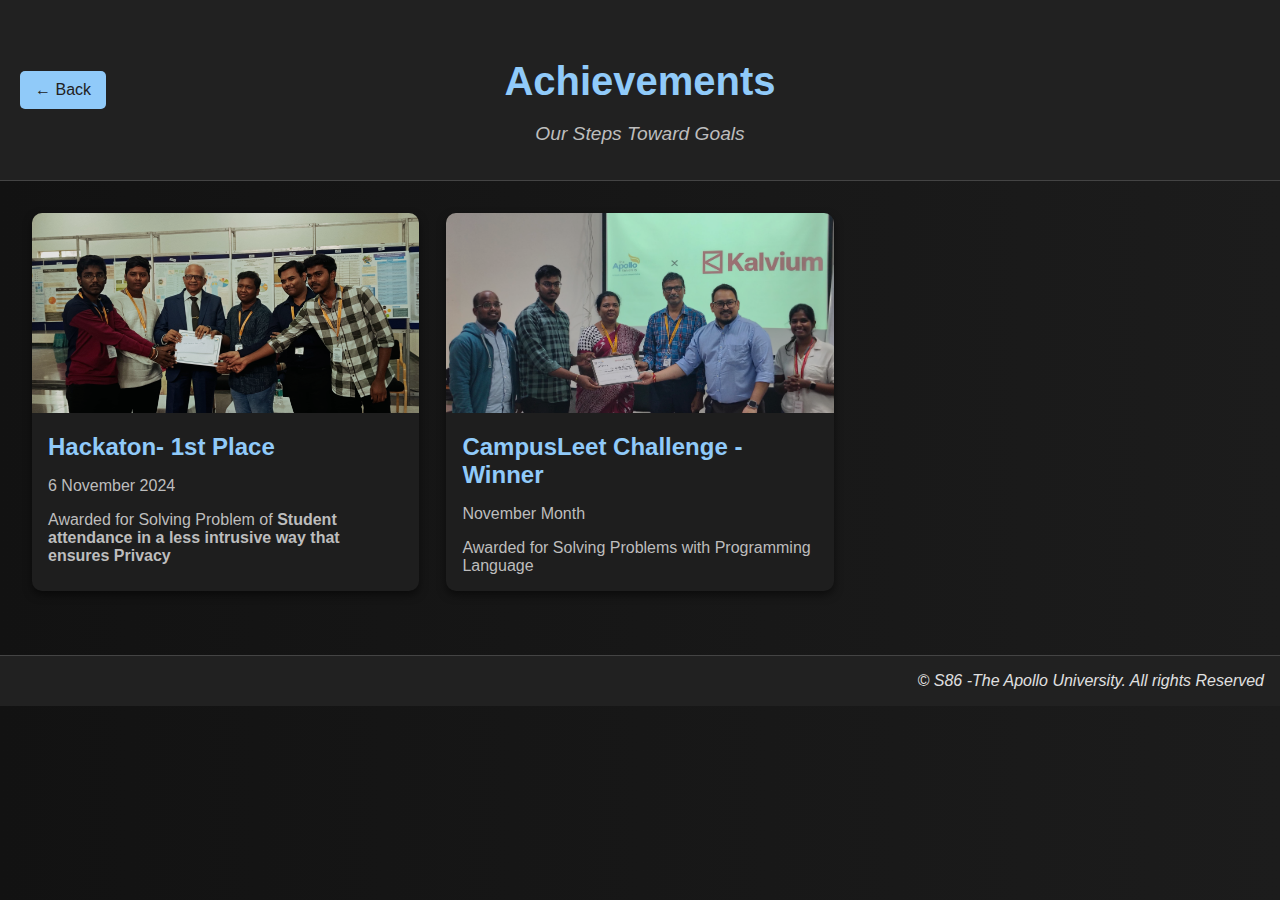
<file: Achivements/achivements.html>
<!DOCTYPE html>
<html lang="en">
<head>
    <meta charset="UTF-8">
    <meta name="viewport" content="width=device-width, initial-scale=1.0">
    <title>Achievements Page</title>
    <link rel="stylesheet" href="achive.css">
</head>
<body>
    <header>
        <a href="../index.html" class="back-button">&larr; <span class="back">Back</span></a>
        <h1>Achievements</h1>
        <p>Our Steps Toward Goals</p>
    </header>
    <section class="achievement-cards">
        <div class="card">
            <img src="./images/Poster.jpg" alt="Poster_making">
            <h3>Hackaton- 1st Place</h3>
            <p>6 November 2024</p>
            <p>Awarded for Solving Problem of <b>Student attendance in a less intrusive way that ensures Privacy</b></p>
        </div>
        <div class="card">
            <img src="./images/Leet_Code.jpg" alt="Leet_Code">
            <h3>CampusLeet Challenge - Winner</h3>
            <p>November Month</p>
            <p>Awarded for Solving Problems with Programming Language</p>
        </div>
<!--
        <div class="card">
            <img src="" alt="">
            <h3></h3>
            <p></p>
            <p></p>
        </div>
        <div class="card">
            <img src="" alt="">
            <h3></h3>
            <p></p>
            <p></p>
        </div>
        <div class="card">
            <img src="" alt="">
            <h3></h3>
            <p></p>
            <p></p>
        </div>
        <div class="card">
            <img src="" alt="">
            <h3></h3>
            <p></p>
            <p></p>
        </div>
        <div class="card">
            <img src="" alt="">
            <h3></h3>
            <p></p>
            <p></p>
        </div>
        <div class="card">
            <img src="" alt="">
            <h3></h3>
            <p></p>
            <p></p>
        </div>
        <div class="card">
            <img src="" alt="">
            <h3></h3>
            <p></p>
            <p></p>
        </div>
    -->        
    </section>

    <footer>
        <p>&copy; <span id="year"></span>S86 -The Apollo University. All rights Reserved</p>
    </footer>
</body>
</html>
</file>
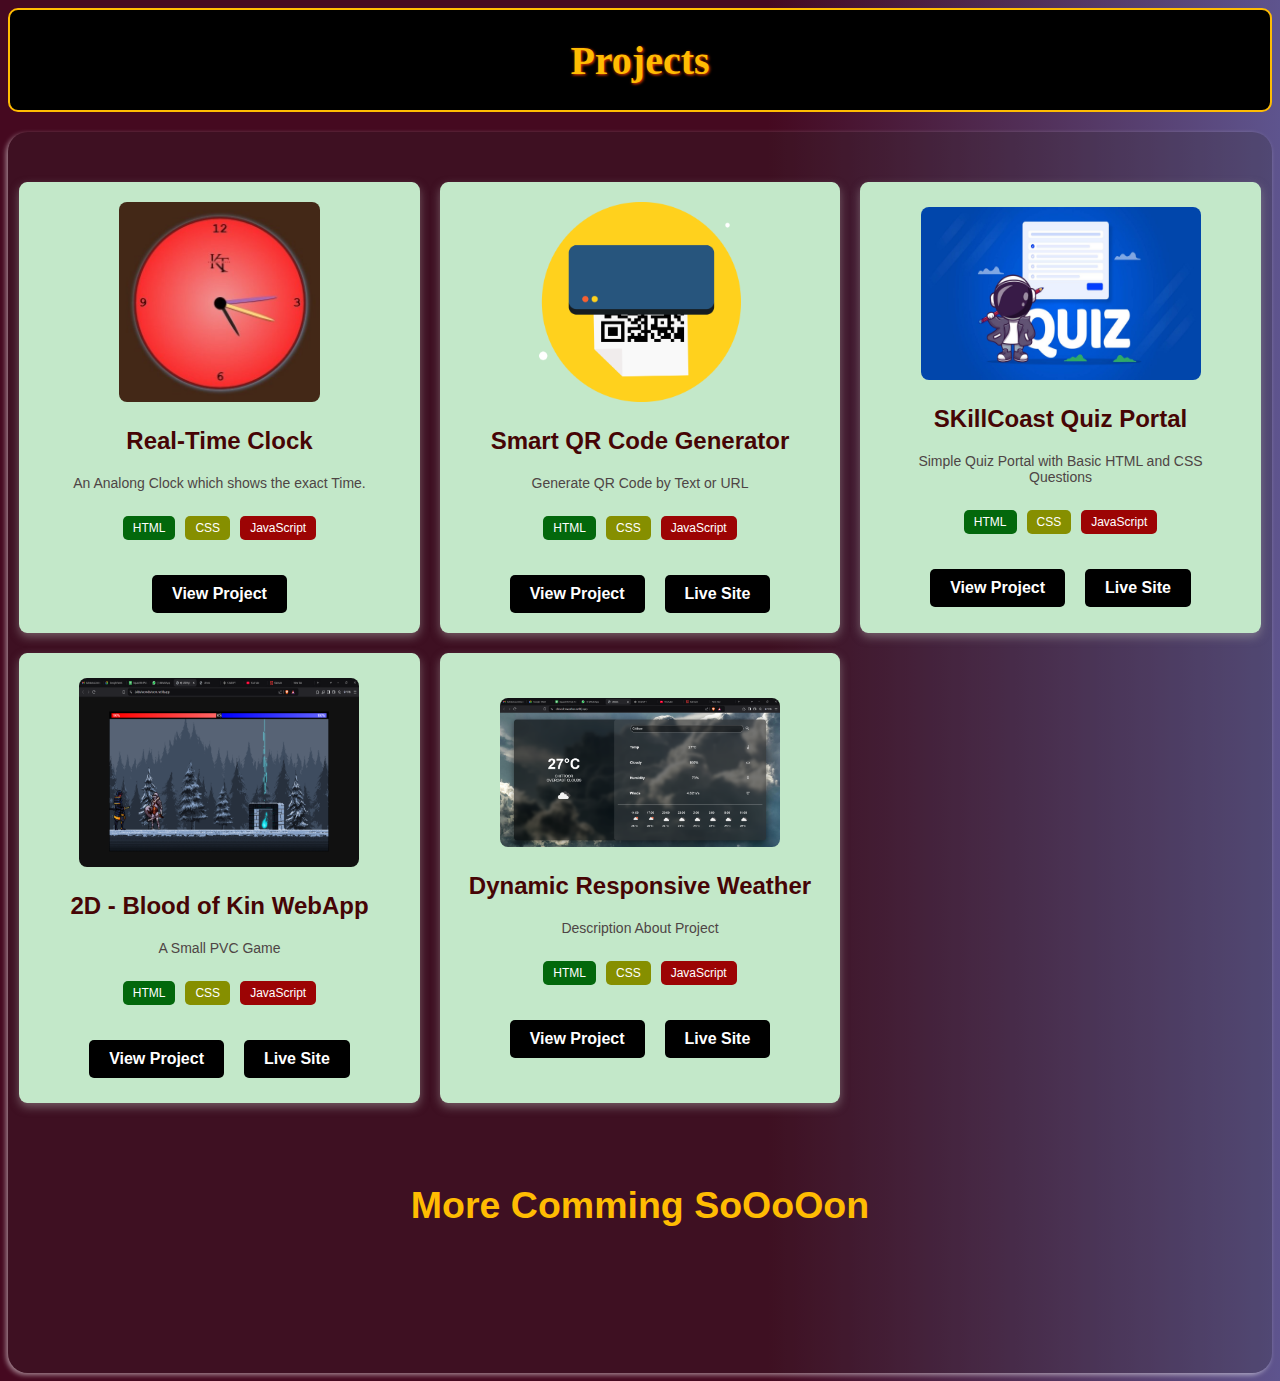
<file: projects/Projects.html>
<!DOCTYPE html>
<html lang="en">

<head>
    <meta charset="UTF-8" />
    <meta name="viewport" content="width=device-width, initial-scale=1.0" />
    <meta http-equiv="X-UA-Compatible" content="IE=edge" />
    <meta name="viewport" content="width=device-width, initial-scale=1.0" />
    <title>Projects</title>
    <link rel="stylesheet" href="https://cdnjs.cloudflare.com/ajax/libs/font-awesome/5.15.3/css/all.min.css"
        integrity="sha512-iBBXm8fW90+nuLcSKlbmrPcLa0OT92xO1BIsZ+ywDWZCvqsWgccV3gFoRBv0z+8dLJgyAHIhR35VZc2oM/gI1w=="
        crossorigin="anonymous" />
    <link rel="stylesheet" href="project.css" />
</head>

<body>
    <header>
        <h1>Projects</h1>
    </header>
    <i class="fa fa-bars" aria-hidden="true"></i>

    <div class="sidebar">
        <div class="sidebar-header">
            <img class="logo" style="height: 100px; width: 50%" src="s86.svg" alt="logo" />
            <i class="fa fa-times" aria-hidden="true"></i>
        </div>
        <ul class="menu">
            <li><a href="../index.html">Home</a></li>
            <li><a href="../Achivements/achivements.html">Achivements</a></li>
            <li><a href="#">Contact</a></li>
        </ul>
    </div>

    <div id="IMAGE">
        <div class="card">
            <img src="./Project_images/clock.jpeg" alt="Project_image">
            <h2>Real-Time Clock</h2>
            <p>An Analong Clock which shows the exact Time.
            </p>
            <div class="tags">
                <div class="tag1">HTML</div>
                <div class="tag2">CSS</div>
                <div class="tag3">JavaScript</div>
            </div>
            <a href="./Projects_files/clock/Clock.html" class="button">View Project</a>
        </div>

        <div class="card">
            <img src="./Project_images/what-is-a-QR-code-generator.png" alt="Project_image">
            <h2>Smart QR Code Generator</h2>
            <p>Generate QR Code by Text or URL
            </p>
            <div class="tags">
                <div class="tag1">HTML</div>
                <div class="tag2">CSS</div>
                <div class="tag3">JavaScript</div>
            </div>
            <div id="btns">
                <a href="https://github.com/techabbayi/Smart-QR-Generator" target="_blank" class="button">View
                    Project</a>
                <a href="https://techabbayi.github.io/Smart-QR-Generator/" target="_blank" class="button">Live Site</a>
            </div>
        </div>

        <div class="card">
            <img style="height: 500px;" src="./Project_images/quiz.jpg" alt="Project_image">
            <h2>SKillCoast Quiz Portal</h2>
            <p>Simple Quiz Portal with Basic HTML and CSS Questions
            </p>
            <div class="tags">
                <div class="tag1">HTML</div>
                <div class="tag2">CSS</div>
                <div class="tag3">JavaScript</div>
            </div>
            <div id="btns">
                <a href="https://github.com/techabbayi/SkillCoast-Quiz-Portal.git" target="_blank" class="button">View
                    Project</a>
                <a href="https://techabbayi.github.io/SkillCoast-Quiz-Portal/" target="_blank" class="button">Live Site</a>
            </div>

        </div>

        <div class="card">
            <img class="game2d" src="./Project_images/2dgame.png" alt="Project_image">
            <h2>2D - Blood of Kin WebApp</h2>
            <p>A Small PVC Game 
            </p>
            <div class="tags">
                <div class="tag1">HTML</div>
                <div class="tag2">CSS</div>
                <div class="tag3">JavaScript</div>
            </div>
            <div id="btns" >
            <a href="https://github.com/AbirpandA/2d-fighting-game" target="_blank" class="button">View Project</a>
            <a href="https://2ddishoomdishoom.netlify.app/" target="_blank" class="button">Live Site</a>
        </div>
        </div>
        <div class="card">
            <img class="climate" src="./Project_images/climate.png" alt="Project_image">
            <h2>Dynamic Responsive Weather</h2>
            <p>Description About Project 
            </p>
            <div class="tags">
                <div class="tag1">HTML</div>
                <div class="tag2">CSS</div>
                <div class="tag3">JavaScript</div>
            </div>
            <div id="btns" >
            <a href="https://github.com/AbirpandA/climesforweather.git" target="_blank" class="button">View Project</a>
            <a href="https://climesforweather.netlify.app/" target="_blank" class="button">Live Site</a>
        </div>
        </div>
        <div class="card" style="visibility: hidden;" >

        </div>
        
        <!-- <div class="card">
            <img src="#" alt="Project_image">
            <h2>Project Heading</h2>
            <p>Description About Project 
            </p>
            <div class="tags">
                <div class="tag1">1</div>
                <div class="tag2">2</div>
                <div class="tag3">3</div>
            </div>
            <a href="#" class="button">View Project</a>
        </div>
        <div class="card">
            <img src="#" alt="Project_image">
            <h2>Project Heading</h2>
            <p>Description About Project 
            </p>
            <div class="tags">
                <div class="tag1">1</div>
                <div class="tag2">2</div>
                <div class="tag3">3</div>
            </div>
            <a href="#" class="button">View Project</a>
        </div>
        <div class="card">
            <img src="#" alt="Project_image">
            <h2>Project Heading</h2>
            <p>Description About Project 
            </p>
            <div class="tags">
                <div class="tag1">1</div>
                <div class="tag2">2</div>
                <div class="tag3">3</div>
            </div>
            <a href="#" class="button">View Project</a>
        </div>
        <div class="card">
            <img src="#" alt="Project_image">
            <h2>Project Heading</h2>
            <p>Description About Project 
            </p>
            <div class="tags">
                <div class="tag1">1</div>
                <div class="tag2">2</div>
                <div class="tag3">3</div>
            </div>
            <a href="#" class="button">View Project</a>
        </div>
    </div> -->


    <div class="load">
        <h2>More Comming SoOoOon</h2>
        <div class="loader"></div>
    </div>
</body>
<script src="project.js"></script>

</html>
</file>
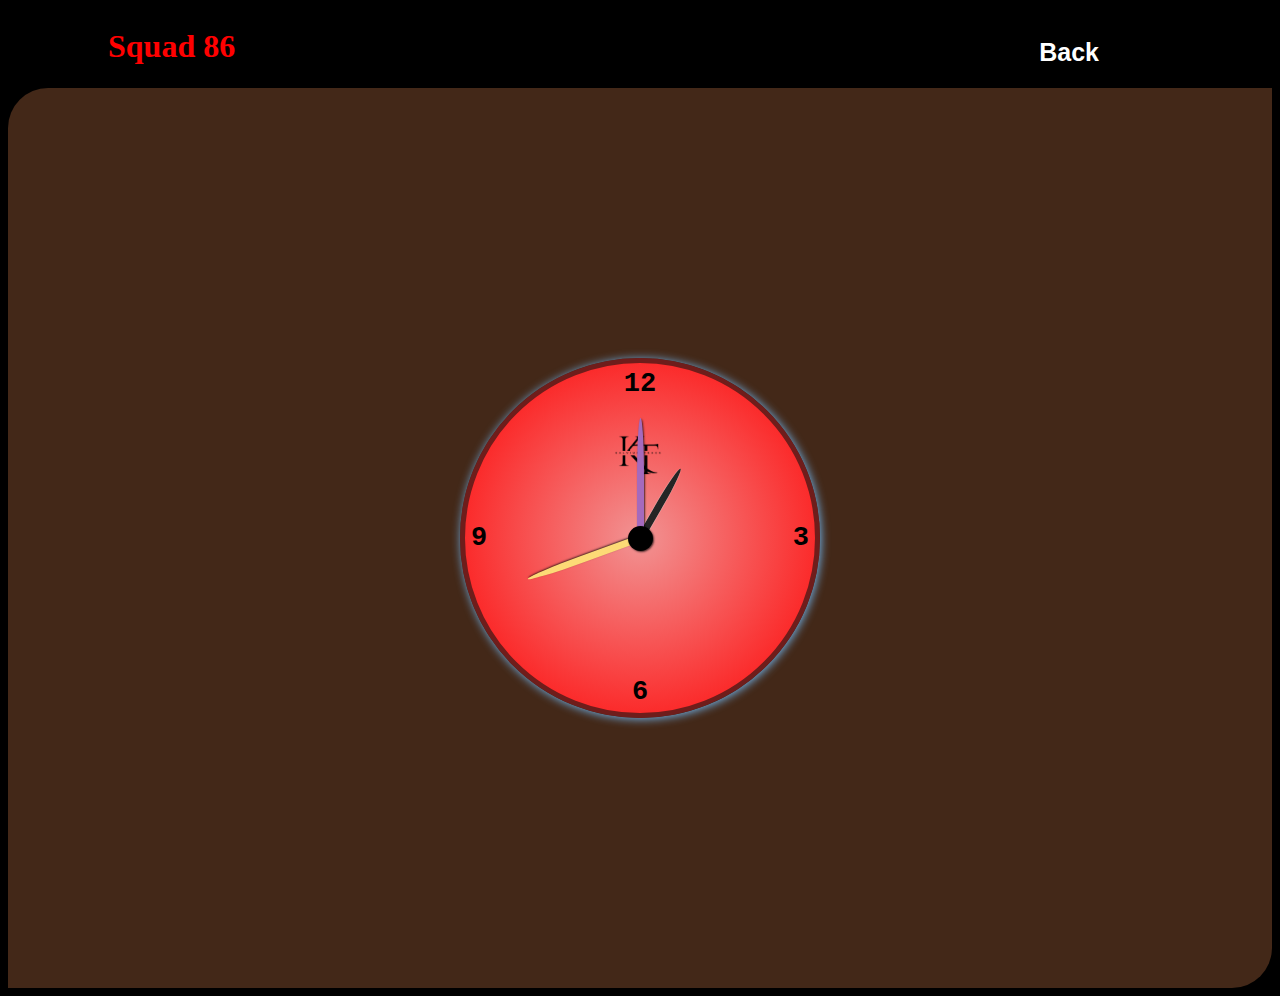
<file: projects/Projects_files/clock/Clock.html>
<!DOCTYPE html>
<html lang="en">
  <head>
    <meta charset="UTF-8" />
    <meta http-equiv="X-UA-Compatible" content="IE=edge" />
    <meta name="viewport" content="width=device-width, initial-scale=1.0" />
    <link rel="stylesheet" href="Clock.css" />
    <title>Clock</title>
  </head>
  <body>
    <header>
      <div id="Head">
      <h1 class="S86">Squad 86</h1>
        <a href="../../Projects.html">Back</a>
      </div>
    </header>
    <div class="CLOCK">
      <div class="clock">
        <div class="numbers">
          <div class="twelve">12</div>
          <div class="three">3</div>
          <div class="six">6</div>
          <div class="nine">9</div>
        </div>
        <div class="arrows">
          <div class="hour"></div>
          <div class="minute"></div>
          <div class="second"></div>
        </div>
        <img src="./KT.png" alt="" />
      </div>
    </div>
    <script src="Clock.js"></script>
  </body>
</html>
</file>
<file: Achivements/achive.css>
body {
    font-family: Arial, sans-serif;
    margin: 0;
    padding: 0;
    background: linear-gradient(to right, #121212, #1c1c1c);
    color: #e0e0e0;
}

header {
    text-align: center;
    padding: 2rem 2rem 1rem 2rem;
    background: #212121;
    color: #ffffff;
    border-bottom: 1px solid #444;
    position: relative;
}

header h1 {
    font-size: 2.5rem;
    margin-bottom: 0.5rem;
    color: #90caf9;
}

header p {
    font-size: 1.2rem;
    font-style: italic;
    color: #bdbdbd;
}

.back-button {
    position: absolute;
    top: 50%;
    left: 20px;
    transform: translateY(-50%);
    background: #90caf9;
    color: #212121;
    border: none;
    border-radius: 5px;
    padding: 10px 15px;
    font-size: 1rem;
    cursor: pointer;
    text-decoration: none;
    transition: background 0.3s;
}

.back-button:hover {
    background: #64b5f6;
}

.achievement-cards {
    display: grid;
    grid-template-columns: repeat(3, minmax(300px, 1fr));
    gap: 1.7rem;
    padding: 2rem;
}

.card {
    background: #1e1e1e;
    border-radius: 10px;
    box-shadow: 0 4px 8px rgba(0, 0, 0, 0.5);
    overflow: hidden;
    transition: transform 0.3s, box-shadow 0.3s;
}

.card:hover {
    transform: translateY(-10px);
    box-shadow: 0 6px 12px rgba(0, 0, 0, 0.8);
}

.card img {
    width: 100%;
    height: 200px;
    object-fit: cover;
    filter: brightness(0.9);
}

.card h3 {
    margin: 1rem;
    font-size: 1.5rem;
    color: #90caf9;
}

.card p {
    margin: 0 1rem 1rem;
    font-size: 1rem;
    color: #bdbdbd;
}

footer {
    text-align: right;
    padding: 1rem;
    background: #212121;
    color: #e0e0e0;
    font-size: 1rem;
    margin-top: 2rem;
    border-top: 1px solid #444;
}

footer p {
    margin: 0;
    font-style: italic;
}
@media (max-width: 768px) {
    header h1 {
        font-size: 2rem;
    }

    header p {
        font-size: 1rem;
    }
    .back{
        display: none;
    }

    .back-button {
        font-size: 1rem;
        /* border-radius: 100%; */
        font-weight: bolder;
        padding: zero;
        height: 20px;
        width: 20px;
    }

    .card h3 {
        font-size: 1.2rem;
    }

    .card p {
        font-size: 0.9rem;
    }
}

@media (max-width: 480px) {
    header h1 {
        font-size: 1.5rem;
    }

    header p {
        font-size: 0.9rem;
    }

    .back-button {
        font-size: 0.8rem;
        padding: 6px 10px;
    }

    .card img {
        height: 150px;
    }

    .card h3 {
        font-size: 1rem;
    }

    .card p {
        font-size: 0.8rem;
    }
}

/* cards */
@media (max-width: 800px){
    .achievement-cards {
        display: flex;
        flex-direction: column;
        justify-content: center;
        align-items: center;
        align-content: center;
    }
    .card{
        max-width:413px ;
        max-height: auto;
    }
}
</file>
<file: projects/project.css>
body {
  background: linear-gradient(270deg, #5e548e 0%, #450920 40%);
}

/*  Side bar start */


.menu a {
  display: block;
  font-size: 1.5rem;
  padding: 1rem 1.5rem;
  color: grey;
  transition: all 0.3s linear;
  text-decoration: none;
}

.sidebar {
  position: fixed;
  top: 0;
  left: 0;
  background: black;
  width: 50%;
  height: 100%;
  transition: all 0.3s linear;
  transform: translate(-100%);
  z-index: 2;
}

.show-sidebar {
  transform: translate(0);
}

.fa-bars {
  position: absolute;
  top: 3rem;
  right: 3rem;
  color: white;
  font-size: 1.5rem;
  cursor: pointer;
}

.fa-bars:hover {
  color: red;
}

.fa-times {
  font-size: 1.5rem;
  color: #e43535;
  cursor: pointer;
}

.fa-times:hover {
  color: black;
}

.sidebar-header {
  display: flex;
  justify-content: space-between;
  align-items: center;
  padding: 1rem 1.5rem;
}

.logo {
  margin-left: -15px;
}

@media (min-width: 676px) {
  .sidebar {
    width: 500px;
  }
}

.menu a:hover {
  background: #e70404;
  color: white;
  padding-left: 1.7rem;
}

.menu {
  color: red;
}


/* side bar end */





#IMAGE {
  font-family: Arial, sans-serif;
  background-color: rgba(43, 39, 39, 0.25);
  box-shadow: -2px 2px 5px rgba(255, 255, 255, 0.5);
  color: #fff;
  display: flex;
  flex-wrap: wrap;
  gap: 20px;
  flex-direction: row;
  justify-content: center;
  align-items: center;
  padding: 50px 0px ;
  border-radius: 20px;
}

.card {
  background-color: #2c2c2c;
  border-radius: 12px;
  box-shadow: 0 4px 10px rgba(170, 165, 165, 0.5);
  width: 350px;
  height: 400px;
  padding: 20px;
  text-align: center;
}

.card img {
  max-width: 80%;
  max-height: 50%;
  border-radius: 8px;
  margin-bottom: 15px;
}

.game2d {
  height: 100%;
  width :100%;
}


.card h2 {
  font-size: 24px;
  color: rgb(70, 5, 5);
  margin: 10px 0;
}

.card p {
  font-size: 14px;
  color: #4e4545;
  margin: 10px 0;
}

.tags {
  display: flex;
  justify-content: center;
  gap: 10px;
  margin: 15px 0;
}

.tag1 {
  background-color: #03680c;
  color: #fff;
  font-size: 12px;
  padding: 5px 10px;
  border-radius: 5px;
}
.tag2 {
  background-color: #868f00;
  color: #fff;
  font-size: 12px;
  padding: 5px 10px;
  border-radius: 5px;
}
.tag3 {
  background-color: #9c0404;
  color: #fff;
  font-size: 12px;
  padding: 5px 10px;
  border-radius: 5px;
}

.button {
  display: flex;
  margin-top: 20px;
  text-decoration: none;
  background-color: #000;
  color: #fff;
  padding: 10px 20px;
  border-radius: 5px;
  font-size: 16px;
  font-weight: bold;
  transition: background-color 0.15s, color 0.25s;
}


#btns {
  display: flex;
  gap:20px;
}

.button:hover {
  background-color: #e0f808;
  color: black;
}




@media (max-width: 600px) {
    IMAGE {
        padding: 10px;
    }

    .card {
        padding: 15px;
    }

    .card h2 {
        font-size: 20px;
    }

    .card p {
        font-size: 12px;
    }

    .tag {
        font-size: 10px;
        padding: 4px 8px;
    }

    .button {
        font-size: 14px;
        padding: 8px 16px;
    }
}




header {
  background-color: black;
  text-align: center;
  color: rgba(255, 188, 2, 1);
  height: 100px;
  border-radius: 10px;
  padding: auto;
  margin-bottom: 20px;
  border: 2px solid rgba(255, 188, 2);
}

header>h1 {
  font-family: Verdana;
  font-size: 40px;
  text-shadow: 1px 1px 3px orangered;

}

.contant {
  display: grid;
  grid-template-columns: repeat(3, minmax(0, 1fr));
  margin-left: 5%;
  margin-right: 5%;
  gap: 1rem;
}

.card {
  background-color: #c3e8c9;
  border-radius: 2%;
  padding: 2%;
  display: flex;
  flex-direction: column;
  justify-content: center;
  align-items: center;
  font-family: sans-serif;
  cursor: pointer;
}





/* Image hover end */


.load {
  color: rgba(255, 188, 2);
  text-align: center;
  font-family: 'Lucida Sans', 'Lucida Sans Regular', 'Lucida Grande', 'Lucida Sans Unicode', Geneva, Verdana, sans-serif;
  font-size: 25px;
  margin-top: 30px;
}

.loader {
  width: 65px;
  aspect-ratio: 1;
  position: relative;
  left: 49%;

}

.loader:before,
.loader:after {
  content: "";
  position: absolute;
  border-radius: 50px;
  box-shadow: 0 0 0 3px inset rgba(255, 188, 2);
  animation: l5 2.5s infinite;
}

.loader:after {
  animation-delay: -1.25s;
  border-radius: 0;
}

@keyframes l5 {
  0% {
    inset: 0 35px 35px 0
  }

  12.5% {
    inset: 0 35px 0 0
  }

  25% {
    inset: 35px 35px 0 0
  }

  37.5% {
    inset: 35px 0 0 0
  }

  50% {
    inset: 35px 0 0 35px
  }

  62.5% {
    inset: 0 0 0 35px
  }

  75% {
    inset: 0 0 35px 35px
  }

  87.5% {
    inset: 0 0 35px 0
  }

  100% {
    inset: 0 35px 35px 0
  }
}
</file>
<file: projects/Projects_files/clock/Clock.css>
body {
  background-color: #000000;

}
#Head{
  padding-top: 20px;
  position: relative;
  height: 60px;
}
.S86{
  color: red;
  margin-left: 100px;
  display: inline;
}
a{
  position: absolute;
  left: 80%;
  padding: 10px 20px;
  font-family: 'Gill Sans', 'Gill Sans MT', Calibri, 'Trebuchet MS', sans-serif;
  width: 50px;
  text-align: center;
  color:white;
  
  text-decoration: none;
  font-size: 25px;
  font-stretch: 2px;
  font-weight: bolder;
  border-radius: 20px;
  transition: background-color 0.5s, color 0.5s;
}
a:hover{
  background-color: yellow;
  color: black;
  cursor: pointer;
}

.CLOCK{
  margin: 0;
  padding: 0;
  font-family: 'Courier New', Courier, monospace;
  height: 100vh;
  display: flex;
  justify-content: center;
  align-items: center;
  background-color: #432818;
  border-radius: 40px 0 40px 0;
}
img{
  position: absolute;
  top: 40px;
  left: 50%;
  transform: translateX(-50%);
  width: 100px;
  z-index: 2;
  
}

.clock {
  width: 350px;
  height: 350px;
  background-color: #bb9457;
  background: radial-gradient(circle,rgb(241, 148, 148), red);
  border-radius: 100%;
  border: 5px solid #6f1d1b;
  box-shadow: 1px 1px 10px rgb(113, 185, 243);
  position: relative;
}



.numbers div {
  position: absolute;
  font-size: 27px;
  font-weight: bolder;
  color: #000000;
  /* text-shadow: 1px 2px 4px #ff4b1f; */
}

.twelve {
  top: 6px;
  left: 50%;
  transform: translateX(-50%);
}

.three {
  right: 6px;
  top: 50%;
  transform: translateY(-50%);
}

.six {
  bottom: 6px;
  left: 50%;
  transform: translateX(-50%);
}

.nine {
  left: 6px;
  top: 50%;
  transform: translateY(-50%);
}

.arrows {
  width: 100%;
  height: 100%;
  display: flex;
  justify-content: center;
  align-items: center;
}

.arrows::before {
  content: "";
  width: 25px;
  height: 25px;
  background-color: black;
  border-radius: 50%;
  box-shadow: 1px 1px 2px rgba(0,0,0,.7);
  z-index: 4;
}

.arrows div {
  width: 7px;
  height: 120px;
  background-color: #e0b1cb;
  position: absolute;
  bottom: 50%;
  box-shadow: 1px 1px 2px rgba(0,0,0,.7);
  border-radius: 50% 50% 0 0;
  transform-origin: bottom center;
  z-index: 3;
}

.arrows .hour {
  height: 80px;
  background-color: #252525;
  transform: rotate(30deg);
  box-shadow: 0px 1px 1px white;
}
.arrows .minute{
  background-color: #a56abd;
}

.arrows .second {
  background-color: #fdda76;
  transform: rotate(250deg);
 
}
</file>
